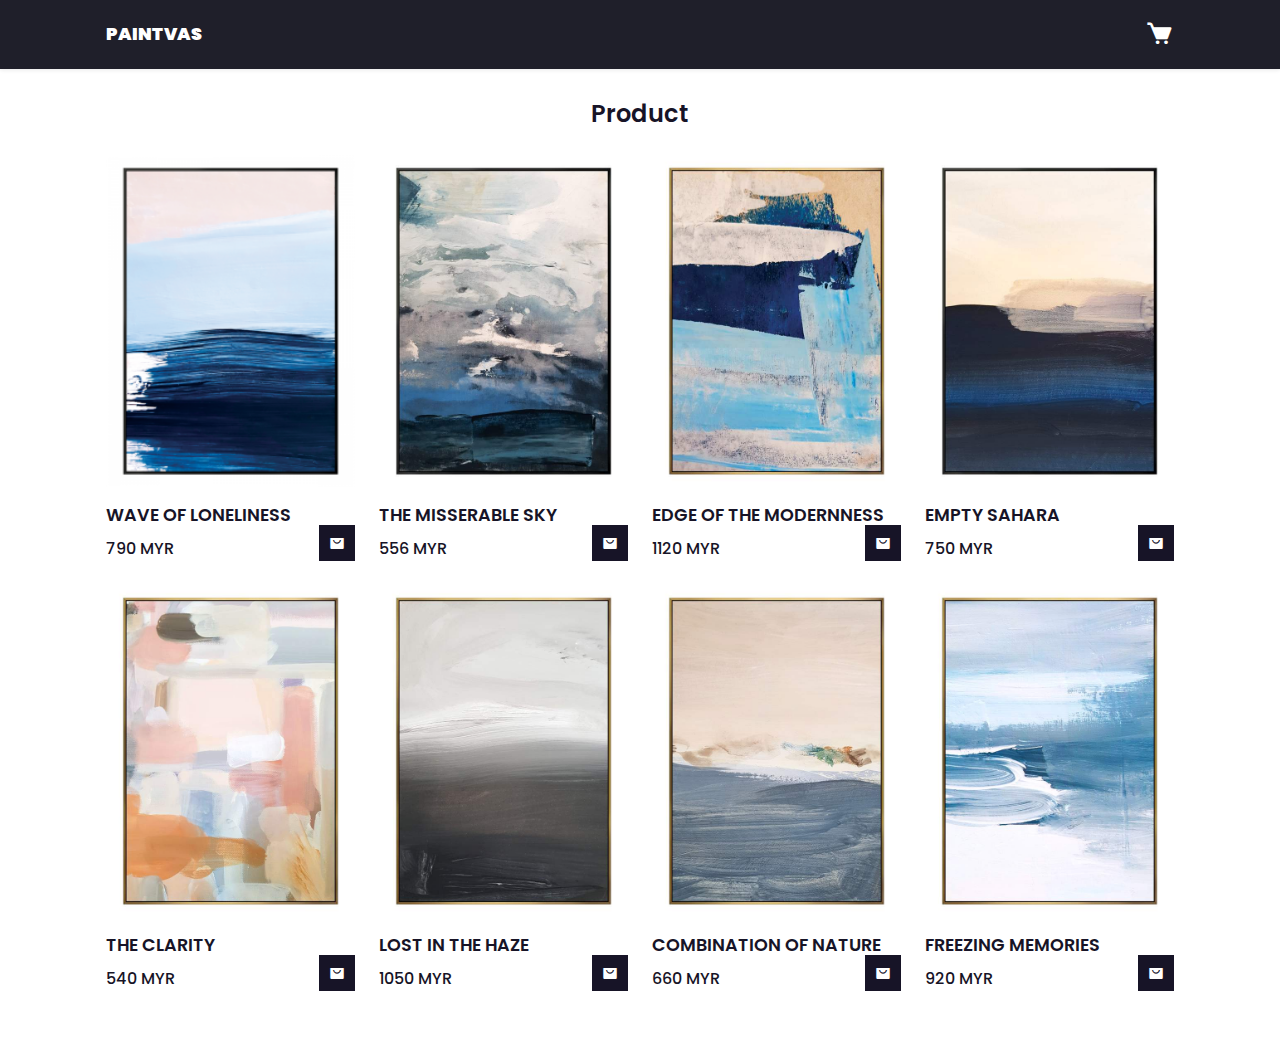
<file: paintvasphp(admin)/cart.html>
<!DOCTYPE html>
<html lang="en">
<head>
    <meta charset="UTF-8">
    <meta http-equiv="X-UA-Compatible" content="IE=edge">
    <meta name="viewport" content="width=device-width, initial-scale=1.0">
    <link rel="stylesheet" href="cart.css">
    <link href='https://unpkg.com/boxicons@2.1.4/css/boxicons.min.css' rel='stylesheet'>    <title>commeerce website</title>
</head>
<body>
    <header>
          <div class="nav container">
            <a href="index.html" class="logo">PAINTVAS</a>
            
            <i class='bx bxs-cart' id="cart-icon"></i>
          </div>

            <div class="cart">
                <h2 class="cart-title">Your cart</h2>

                <div class="cart-content">

                    <!-- <div class="cart-box">
                        <img src="cart3.jpg" alt="" class="cart-img">
                        <div class="detail-box">
                            <div class="cart-product-title">Paint</div>
                            <div class="cart-price">$25</div>
                            <input type="number" value="1" class="cart-quantity">
                        </div>
                        <i class='bx bx-trash cart-remove'></i>
                    </div> -->
                    
                    

                    <i class='bx bx-x' id="close-cart"></i> 

                </div>
                <div class="total">
                    <div class="total-title">Total</div>
                    <div class="total-price">$0</div>
                </div>
                <button type="button" class="btn-buy">Buy</button>
                <a href="payment.html">
                <button type="button" class="btn-buy">Proceed To Payment</button>
            </a>
            </div>
    
    </header>
    <section class="shop container">
        <h2 class="section-title">Product</h2>

        <div class="shop-content">

            <div class="product-box">
                <img src="cart1.png" alt="" class="product-img">
                <h2 class="product-title">Wave Of Loneliness</h2>
                <span class="price">790 MYR</span>
                <i class='bx bxs-shopping-bag-alt add-cart'></i>

            </div>
            
            <div class="product-box">
                <img src="cart2.jpg" alt="" class="product-img">
                <h2 class="product-title">The Misserable Sky</h2>
                <span class="price">556 MYR</span>
                <i class='bx bxs-shopping-bag-alt add-cart'></i>
            </div>

            <div class="product-box">
                <img src="cart8.jpg" alt="" class="product-img">
                <h2 class="product-title">Edge Of The Modernness</h2>
                <span class="price">1120 MYR</span>
                <i class='bx bxs-shopping-bag-alt add-cart'></i>
            </div>

            <div class="product-box">
                <img src="cart9.jpg" alt="" class="product-img">
                <h2 class="product-title">Empty Sahara</h2>
                <span class="price">750 MYR</span>
                <i class='bx bxs-shopping-bag-alt add-cart'></i>
            </div>

            <div class="product-box">
                <img src="cart10.jpg" alt="" class="product-img">
                <h2 class="product-title">The clarity </h2>
                <span class="price">540 MYR</span>
                <i class='bx bxs-shopping-bag-alt add-cart'></i>
            </div>

                <div class="product-box">
                    <img src="cart11.jpg" alt="" class="product-img">
                    <h2 class="product-title">Lost in the haze</h2>
                    <span class="price">1050 MYR</span>
                    <i class='bx bxs-shopping-bag-alt add-cart'></i>
                </div>

                <div class="product-box">
                    <img src="cart12.jpg" alt="" class="product-img">
                    <h2 class="product-title">Combination of nature</h2>
                    <span class="price">660 MYR</span>
                    <i class='bx bxs-shopping-bag-alt add-cart'></i>
                </div>

                    <div class="product-box">
                        <img src="cart13.jpg" alt="" class="product-img">
                        <h2 class="product-title">Freezing memories</h2>
                        <span class="price">920 MYR</span>
                        <i class='bx bxs-shopping-bag-alt add-cart'></i>
                    </div>

        </div>
    </section>

    <script src="main.js"></script>
    
</body>
</html>
</file>
<file: paintvasphp(admin)/cart.css>
@import url('https://fonts.googleapis.com/css2?family=Poppins:wght@300;700&display=swap');
*{
    font-family: 'Poppins', sans-serif;
    margin: 0;
    padding: 0;
    scroll-padding-top: 2rem;
    scroll-behavior: smooth;
    box-sizing: border-box;
    list-style: none;
    text-decoration: none;
    
}
:root{
    --main-color: #858585;
    --text-color:#171427;
    --bg-color:#fff
}
img{
    width: 100%;

}
body{
     color: var(--text-color);
}
.container{
    max-width: 1068px;
    margin: auto;
    width: 100%;
}
section{
    padding: 4rem 0 3rem;
}
header{
    position: fixed;
    top: 0;
    left: 0;
    width: 100%;
    background: var(--bg-color);
    box-shadow: 0 1px 4px hsl(0 4% 15% / 10%);
    z-index: 100;
    background-color: #1f1f2a;
}
.nav{
    display: flex;
    align-items: center;
    justify-content: space-between;
    padding: 20px 0;
    background-color: #1f1f2a;
} 
.logo{
    font-size: 1.1rem;
    color: #fff;
    font-weight: 1000;
}
#cart-icon{
    font-size: 1.8rem;
    cursor: pointer;
    color: #fff;
}
.cart{
    position: fixed;
    top: 0;
    right: -100%;
    width: 360px;
    min-height: 100vh;
    padding: 20px;
    background: var(--bg-color);
    box-shadow: -2px 0 4px hsl(0 4% 15% /10%);
    transition: 0.5s;
}
.cart.active{
    right: 0;
}
.cart-title{
    text-align: center;
    font-size: 1.5rem;
    font-weight: 600;
    margin-top: 2rem;
}
.cart-box{
    display: grid;
    grid-template-columns: 32% 50% 10%;
    align-items: center;
    gap: 1rem;
    margin-top: 1rem;
}
.cart-img{
    width: 100px;
    height: 100px;
    object-fit: contain;
    padding: 10px;
}
.detail-box{
    display: grid;
    row-gap: 0.5rem;
}
.cart-product-title{
    font-size: 1rem;
    text-transform: uppercase;
}
.cart-price{
    font-weight: 500;
}
.cart-quantity{
    border: 1px solid var(--text-color);
    outline-color: var(--main-color);
    width: 2.4rem;
    text-align: center;
    font-size: 1rem;
}
.cart-remove{
    font-size: 24px;
    color: var(--main-color);
    cursor: pointer;
}
.total{
    display: flex;
    justify-content: flex-end;
    margin-top: 1.5rem;
    border-top: 1px solid var(--text-color);
}
.total-title{
    font-size: 1rem;
    font-weight: 600;
}
.total-price{
    margin-left: 0.5rem;
}
.btn-buy{
    display: flex;
    margin: 1.5rem auto 0 auto;
    padding: 12px 20px;
    border: none;
    background: var(--main-color);
    color: var(--bg-color);
    font-size: 1rem;
    font-weight: 500;
    cursor: pointer;
}
.btn-buy:hover{
    background: var(--text-color);
}
#close-cart{
    position: absolute;
    top: 1rem;
    right: 0.8rem;
    font-size: 2rem ;
    color: var(--text-color);
    cursor: pointer;
}
.section-title{
    font-size: 1.5rem;
    font-weight: 600;
    text-align: center;
    margin-bottom: 1.5rem;
}
.shop{
    margin-top: 2rem;
}
.shop-content{
    display: grid;
    grid-template-columns: repeat(auto-fit, minmax(220px,auto));
    gap: 1.5rem;
    
}
.product-box{
    position: relative;
}
.product-box:hover{
    padding: 10px;
    border: 1px solid var(--text-color);
    transition: 0.4s;
}
.product-img{
    width: 100%;
    height: auto;
    margin-bottom: 0.5rem;
}
.product-title{
    font-size: 1.1rem;
    font-weight: 600;
    text-transform: uppercase;
    margin-bottom: 0.5rem;
}
.price{
    font-weight: 500;
}
.add-cart{
    position: absolute;
    bottom: 0;
    right: 0;
    background: var(--text-color);
    color: var(--bg-color);
    padding: 10px;
    cursor:pointer ;
}
.add-cart:hover{
    background: hsl(249, 32%, 17%);
}

/* breakpoints / marking responsive */
@media (max-width: 1080px){
    .nav{
        padding: 15px;
    }
    section{
        padding: 3rem 0 2rem;
    }
    .container{
        margin: 0 auto;
        width: 90%;
    }
    .shop{
        margin-top: 2rem !important;
    }
}
@media (max-width: 400px){
    .nav{
        padding: 11px;
    }
    .logo{
        font-size: 1rem;
    }
    .cart{
        width: 320px;
    }
}
@media (max-width: 360px){
    .shop{
        margin-top: 1rem !important;
    }
    .cart{
        width: 280px;
    }

}
</file>
